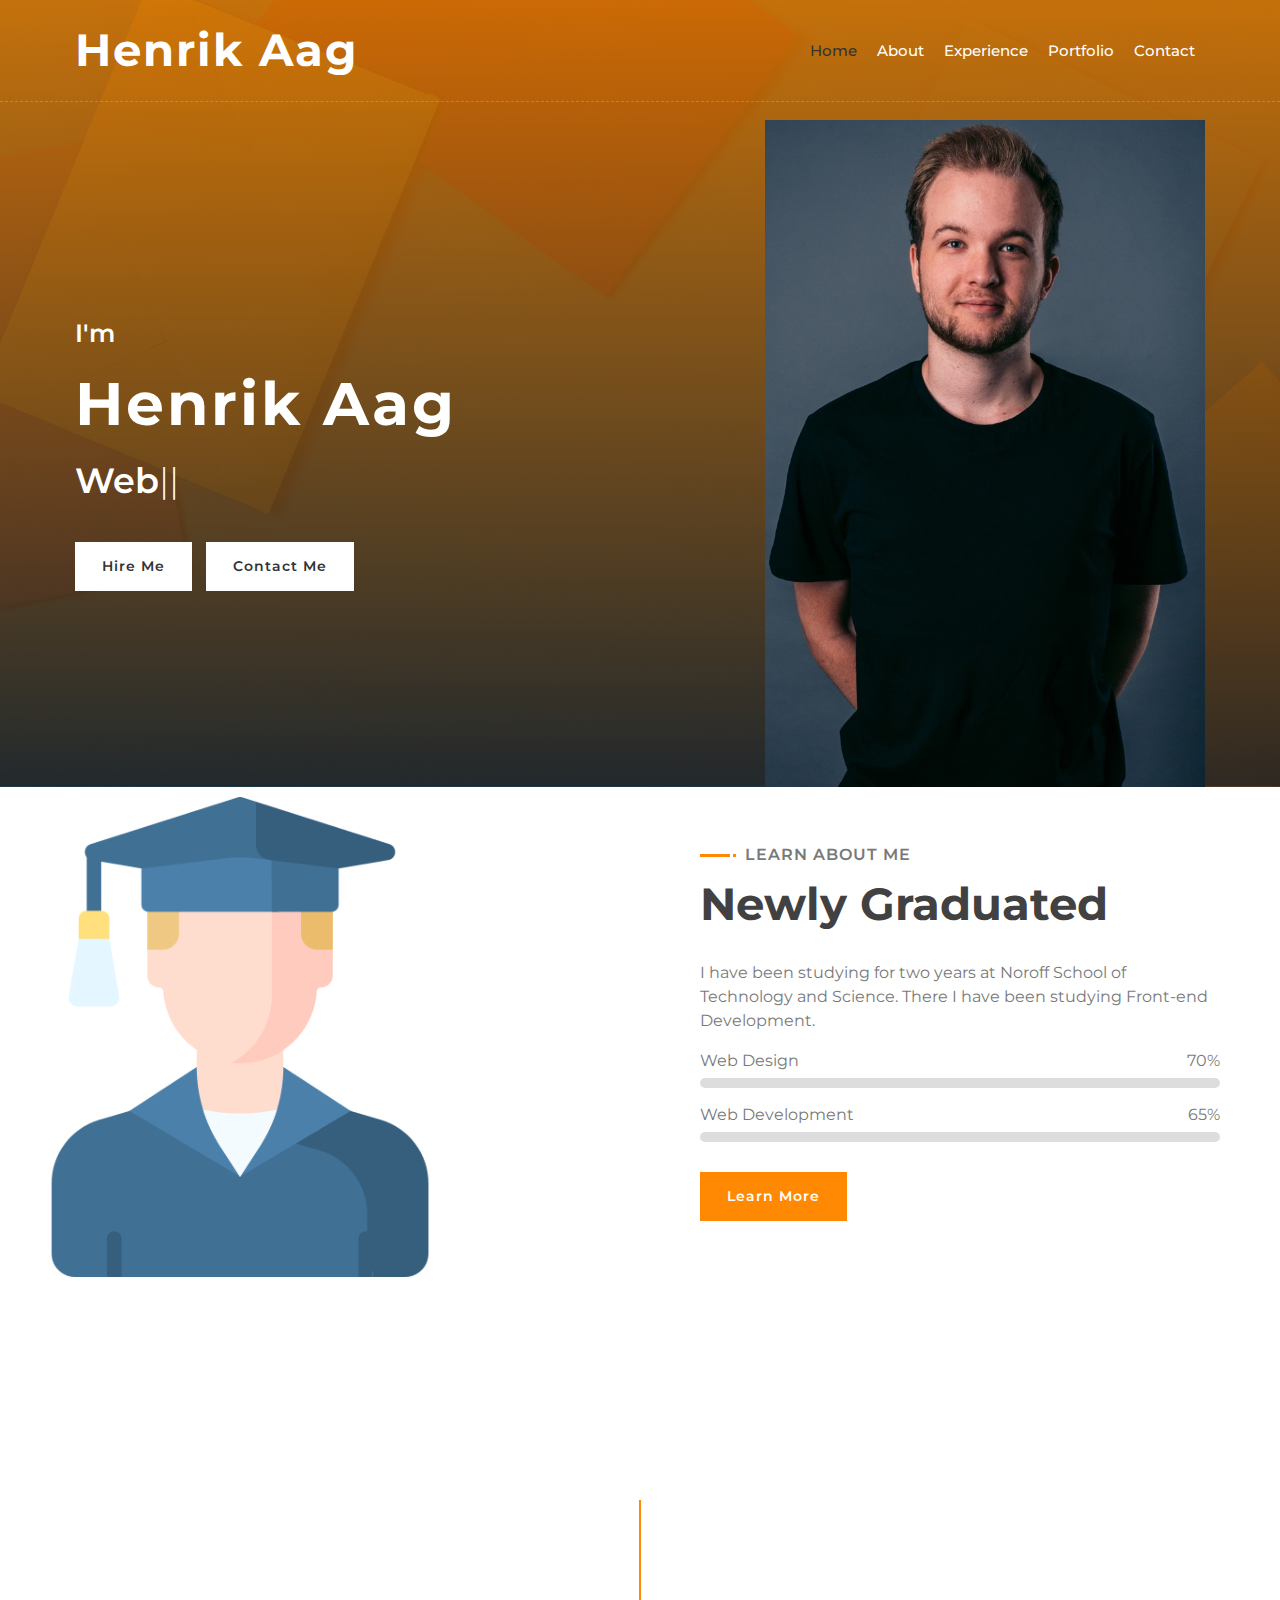
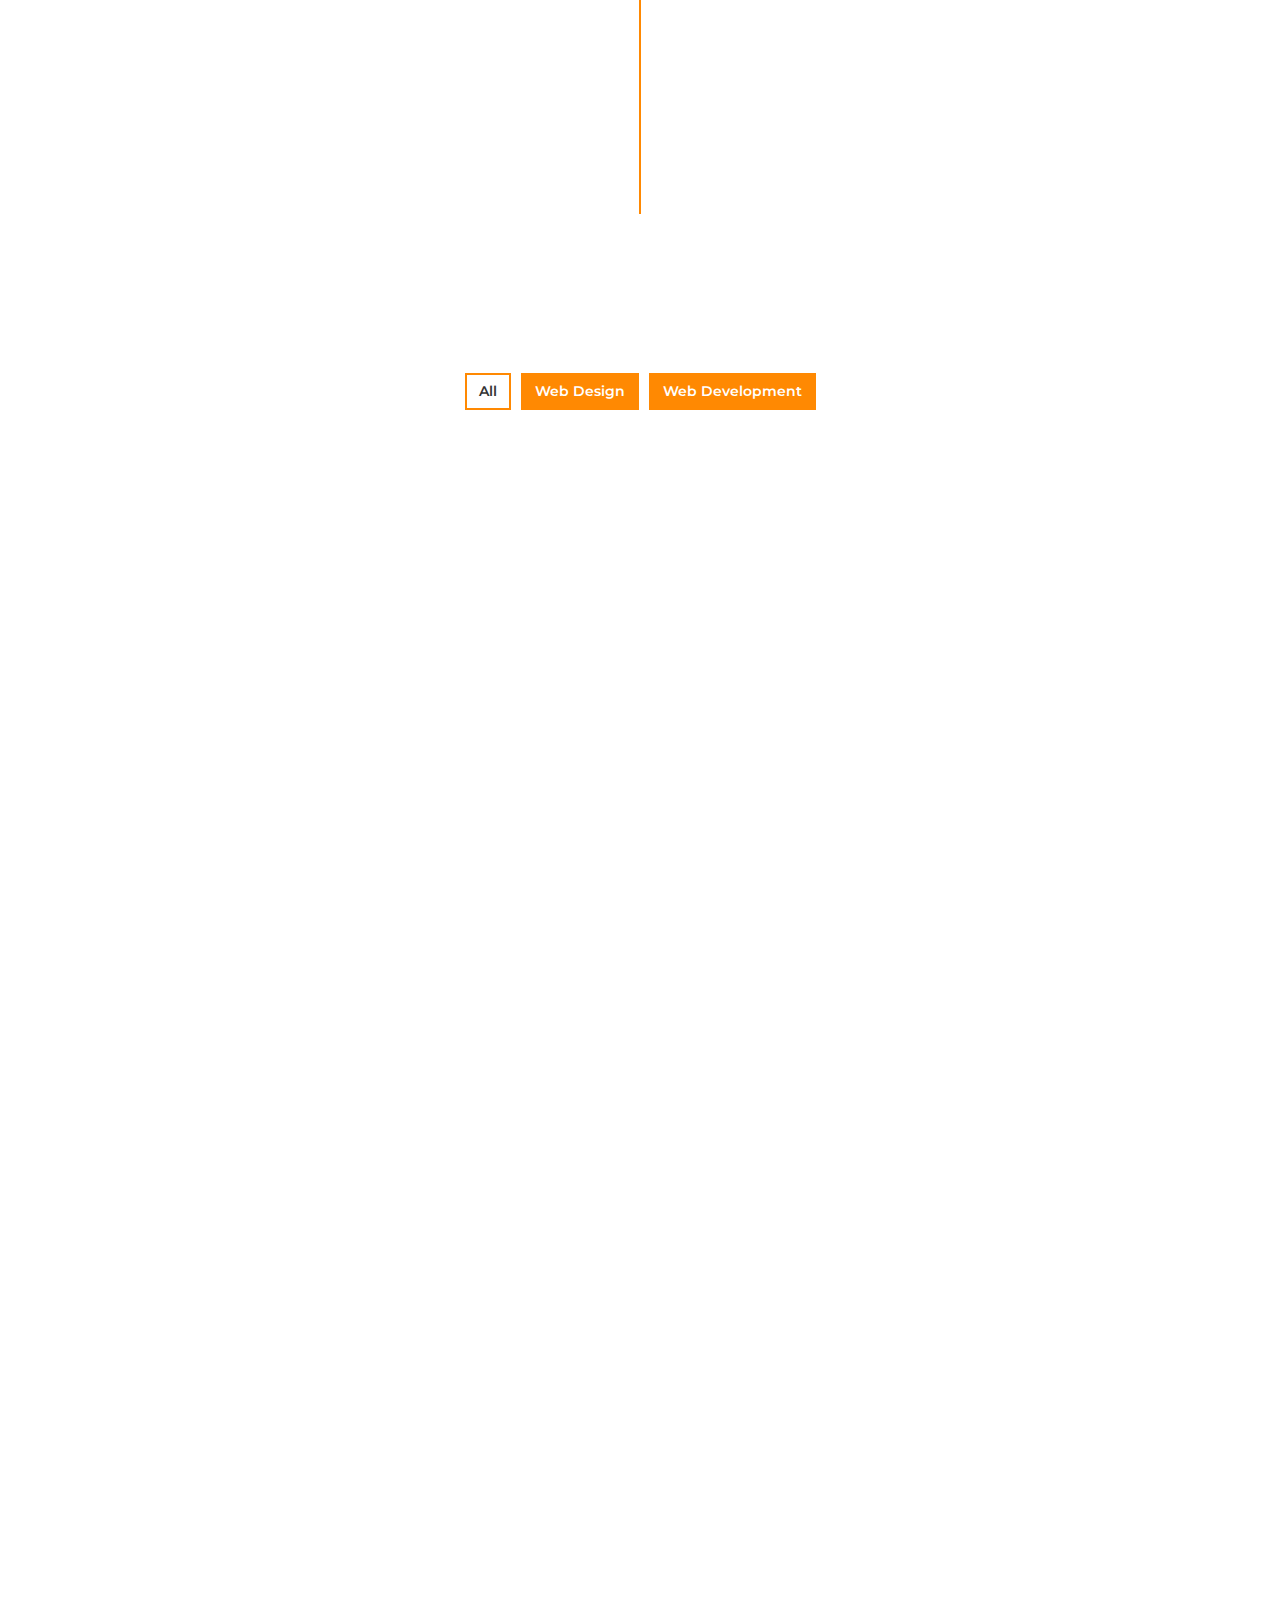
<file: index.html>
<head>
    <meta charset="utf-8">
    <title>Portfolio - Henrik Aag</title>
    <meta content="width=device-width, initial-scale=1.0" name="viewport">
    <meta content="Free Website Template" name="keywords">
    <meta content="Free Website Template" name="description">

    <!-- Favicon -->
    <link href="img/favicon.ico" rel="icon">

    <!-- Google Font -->
    <link href="https://fonts.googleapis.com/css2?family=Montserrat:wght@300;400;500;600;700&amp;display=swap" rel="stylesheet">

    <!-- CSS Libraries -->
    <link href="https://stackpath.bootstrapcdn.com/bootstrap/4.4.1/css/bootstrap.min.css" rel="stylesheet">
    <link href="https://cdnjs.cloudflare.com/ajax/libs/font-awesome/5.10.0/css/all.min.css" rel="stylesheet">
    <link href="lib/animate/animate.min.css" rel="stylesheet">
    <link href="lib/owlcarousel/assets/owl.carousel.min.css" rel="stylesheet">
    <link href="lib/lightbox/css/lightbox.min.css" rel="stylesheet">
    <link href="https://cdn.jsdelivr.net/npm/bootstrap@5.0.1/dist/css/bootstrap.min.css" rel="stylesheet" integrity="sha384-+0n0xVW2eSR5OomGNYDnhzAbDsOXxcvSN1TPprVMTNDbiYZCxYbOOl7+AMvyTG2x" crossorigin="anonymous">

    <!-- Template Stylesheet -->
    <link href="css/teststyle.css" rel="stylesheet">
</head>

<body data-spy="scroll" data-target=".navbar" data-offset="51">
    <!-- Nav Bar Start -->
    <div class="navbar navbar-expand-lg bg-light navbar-light">
        <div class="container-fluid">
            <a href="index.html" class="navbar-brand">Henrik Aag</a>
            <button type="button" class="navbar-toggler collapsed" data-toggle="collapse" data-target="#navbarCollapse" aria-expanded="false">
                <span class="navbar-toggler-icon"></span>
            </button>

            <div class="navbar-collapse justify-content-between collapse" id="navbarCollapse" style="">
                <div class="navbar-nav ml-auto">
                    <a href="#home" class="nav-item nav-link active">Home</a>
                    <a href="#about" class="nav-item nav-link">About</a>
                    <a href="#experience" class="nav-item nav-link">Experience</a>
                    <a href="#portfolio" class="nav-item nav-link">Portfolio</a>
                    <a href="#contact" class="nav-item nav-link">Contact</a>
                </div>
            </div>
        </div>
    </div>
    <!-- Nav Bar End -->


    <!-- Hero Start -->
    <div class="hero" id="home">
        <div class="container-fluid">
            <div class="row align-items-center">
                <div class="col-sm-12 col-md-6">
                    <div class="hero-content">
                        <div class="hero-text">
                            <p>I'm</p>
                            <h1>Henrik Aag</h1>
                            <h2>Front </h2><span class="typed-cursor">|</span>
                            <div class="typed-text">Web Designer, Web Developer, Front End Developer</div>
                        </div>
                        <div class="hero-btn">
                            <a class="btn" href="">Hire Me</a>
                            <a class="btn" href="">Contact Me</a>
                        </div>
                    </div>
                </div>
                <div class="col-sm-12 col-md-6 d-none d-md-block">
                    <div class="hero-image">
                        <img src="img/henrik.jpg" alt="Hero Image">
                    </div>
                </div>
            </div>
        </div>
    </div>
    <!-- Hero End -->


    <!-- About Start -->
    <div class="about wow fadeInUp" data-wow-delay="0.1s" id="about" style="visibility: visible; animation-delay: 0.1s; animation-name: fadeInUp;">
        <div class="container-fluid">
            <div class="row align-items-center">
                <div class="col-lg-6">
                    <div class="about-img">
                        <img src="img/graduated.png" alt="Image">
                    </div>
                </div>
                <div class="col-lg-6">
                    <div class="about-content">
                        <div class="section-header text-left">
                            <p>Learn About Me</p>
                            <h2>Newly Graduated</h2>
                        </div>
                        <div class="about-text">
                            <p>
                                I have been studying for two years at Noroff School of Technology and Science. There I have been studying Front-end Development.
                            </p>
                        </div>
                        <div class="skills">
                            <div class="skill-name">
                                <p>Web Design</p><p>70%</p>
                            </div>
                            <div class="progress">
                                <div class="progress-bar" role="progressbar" aria-valuenow="70" aria-valuemin="0" aria-valuemax="100"></div>
                            </div>
                            <div class="skill-name">
                                <p>Web Development</p><p>65%</p>
                            </div>
                            <div class="progress">
                                <div class="progress-bar" role="progressbar" aria-valuenow="65" aria-valuemin="0" aria-valuemax="100"></div>
                            </div>
                        </div>
                        <a class="btn" href="">Learn More</a>
                    </div>
                </div>
            </div>
        </div>
    </div>
    <!-- About End -->

    
     <!-- Experience Start -->
    <div class="experience" id="experience">
        <div class="container">
            <header class="section-header text-center wow zoomIn" data-wow-delay="0.1s" style="visibility: hidden; animation-delay: 0.1s; animation-name: none;">
                <p>My Resume</p>
                <h2>Working Experience</h2>
            </header>
            <div class="timeline">
                <div class="timeline-item left wow slideInLeft" data-wow-delay="0.1s" style="visibility: hidden; animation-delay: 0.1s; animation-name: none;">
                    <div class="timeline-text">
                        <div class="timeline-date">2019 - 2021</div>
                        <h2>Front-end Development Studies</h2>
                        <h4>Noroff School of Techonology and Sience</h4>
                        <p>
                            Studying Front-end Development for two years.
                        </p>
                    </div>
                </div>
                <div class="timeline-item right wow slideInRight" data-wow-delay="0.1s" style="visibility: hidden; animation-delay: 0.1s; animation-name: none;">
                    <div class="timeline-text">
                        <div class="timeline-date">2020 - Ongoing</div>
                        <h2>Making website for TNRL</h2>
                        <p>
                           Designing and creating a website for Norways largest Formula 1 Esports leauge.
                        </p>
                    </div>
                </div>
            </div>
        </div>
    </div>
    <!-- Job Experience End -->


    <!-- Portfolio Start -->
    <div class="portfolio" id="portfolio">
        <div class="container">
            <div class="section-header text-center wow zoomIn" data-wow-delay="0.1s" style="visibility: hidden; animation-delay: 0.1s; animation-name: none;">
                <p>My Projects</p>
            </div>
            <div class="row">
                <div class="col-12">
                    <ul id="portfolio-filter">
                        <li data-filter="*" class="filter-active">All</li>
                        <li data-filter=".filter-1">Web Design</li>
                        <li data-filter=".filter-2">Web Development</li>
                    </ul>
                </div>
            </div>
            <div class="row portfolio-container" style="position: relative; height: 1912.5px;">
                <div class="col-lg-4 col-md-6 col-sm-12 portfolio-item filter-2 wow fadeInUp" data-wow-delay="0.0s" style="position: absolute; left: 0px; top: 0px; visibility: hidden; animation-delay: 0s; animation-name: none;">
                    <div class="portfolio-wrap">
                        <div class="portfolio-img">
                            <img src="img/placeholder2.png" alt="Image">
                        </div>
                        <div class="portfolio-text">
                            <h3>Exam 2 | Holidaze Hotels</h3>
                            <a class="btn" href="/" data-lightbox="portfolio">+</a>
                        </div>
                    </div>
                </div>
                <div class="col-lg-4 col-md-6 col-sm-12 portfolio-item filter-2 wow fadeInUp" data-wow-delay="0.2s" style="position: absolute; left: 0px; top: 318px; visibility: hidden; animation-delay: 0.2s; animation-name: none;">
                    <div class="portfolio-wrap">
                        <div class="portfolio-img">
                            <img src="img/placeholder2.png" alt="Image">
                        </div>
                        <div class="portfolio-text">
                            <h3>Shadowball Website</h3>
                            <a class="btn" href="/" data-lightbox="portfolio">+</a>
                        </div>
                    </div>
                </div>
            </div>
        </div>
    </div>
    <!-- Portfolio End -->
    
    

    
    <!-- Contact Start -->
    <div class="contact wow fadeInUp" data-wow-delay="0.1s" id="contact" style="visibility: hidden; animation-delay: 0.1s; animation-name: none;">
        <div class="container-fluid">
            <div class="container">
                <div class="row align-items-center">
                    <div class="col-md-4"></div>
                    <div class="col-md-8">
                        <div class="contact-form">
                            <div id="success"></div>
                            <form name="sentMessage" id="contactForm" novalidate="novalidate">
                                <div class="control-group">
                                    <input type="text" class="form-control" id="name" placeholder="Your Name" required="required" data-validation-required-message="Please enter your name">
                                    <p class="help-block"></p>
                                </div>
                                <div class="control-group">
                                    <input type="email" class="form-control" id="email" placeholder="Your Email" required="required" data-validation-required-message="Please enter your email">
                                    <p class="help-block"></p>
                                </div>
                                <div class="control-group">
                                    <input type="text" class="form-control" id="subject" placeholder="Subject" required="required" data-validation-required-message="Please enter a subject">
                                    <p class="help-block"></p>
                                </div>
                                <div class="control-group">
                                    <textarea class="form-control" id="message" placeholder="Message" required="required" data-validation-required-message="Please enter your message"></textarea>
                                    <p class="help-block"></p>
                                </div>
                                <div>
                                    <button class="btn" type="submit" id="sendMessageButton">Send Message</button>
                                </div>
                            </form>
                        </div>
                    </div>
                </div>
            </div>
        </div>
    </div>
    <!-- Contact End -->


    <!-- Blog Start -->
    <div class="blog" id="blog">
        <div class="container">
            <div class="section-header text-center wow zoomIn" data-wow-delay="0.1s" style="visibility: hidden; animation-delay: 0.1s; animation-name: none;">
                <p>Blog Posts</p>
                <h2>Coming Soon</h2>
            </div>
            <div class="row">
                <div class="col-lg-6">
                    <div class="blog-item wow fadeInUp" data-wow-delay="0.1s" style="visibility: hidden; animation-delay: 0.1s; animation-name: none;">
                        <div class="blog-img">
                            <img src="img/placeholder.png" alt="Blog">
                        </div>
                        <div class="blog-text">
                            <h2>Lorem ipsum dolor sit amet</h2>
                            <div class="blog-meta">
                                <p><i class="far fa-user"></i>Admin</p>
                                <p><i class="far fa-list-alt"></i>Web Design</p>
                                <p><i class="far fa-calendar-alt"></i>01-Jan-2045</p>
                                <p><i class="far fa-comments"></i>5</p>
                            </div>
                            <p>
                                Lorem ipsum dolor sit amet elit. Nullam commodo mattis mi. Nullam eu erat lectus. Proin viverra risus vitae luctus. Proin ut ante, vitae sapien. Fusce sem ac erat rhoncus, ornare mattis nisl massa et eros vitae pulvin
                            </p>
                            <a class="btn" href="">Read More <i class="fa fa-angle-right"></i></a>
                        </div>
                    </div>
                </div>
                <div class="col-lg-6">
                    <div class="blog-item wow fadeInUp" data-wow-delay="0.3s" style="visibility: hidden; animation-delay: 0.3s; animation-name: none;">
                        <div class="blog-img">
                            <img src="img/placeholder.png" alt="Blog">
                        </div>
                        <div class="blog-text">
                            <h2>Lorem ipsum dolor sit amet</h2>
                            <div class="blog-meta">
                                <p><i class="far fa-user"></i>Admin</p>
                                <p><i class="far fa-list-alt"></i>Apps Design</p>
                                <p><i class="far fa-calendar-alt"></i>01-Jan-2045</p>
                                <p><i class="far fa-comments"></i>10</p>
                            </div>
                            <p>
                                Lorem ipsum dolor sit amet elit. Nullam commodo mattis mi. Nullam eu erat lectus. Proin viverra risus vitae luctus. Proin ut ante, vitae sapien. Fusce sem ac erat rhoncus, ornare mattis nisl massa et eros vitae pulvin
                            </p>
                            <a class="btn" href="">Read More <i class="fa fa-angle-right"></i></a>
                        </div>
                    </div>
                </div>
            </div>
        </div>
    </div>
    <!-- Blog End -->


    <!-- Footer Start -->
    <div class="footer wow fadeIn" data-wow-delay="0.3s" style="visibility: hidden; animation-delay: 0.3s; animation-name: none;">
        <div class="container-fluid">
            <div class="container">
                <div class="footer-info">
                    <h2>Henrik Aag</h2>
                    <div class="footer-menu">
                        <p>+47 123 45 678</p>
                        <p>placeholder@mail.com</p>
                    </div>
                    <div class="footer-social">
                        <a href="/"><i class="fab fa-twitter"></i></a>
                        <a href="/"><i class="fab fa-facebook-f"></i></a>
                        <a href="/"><i class="fab fa-youtube"></i></a>
                        <a href="/"><i class="fab fa-instagram"></i></a>
                        <a href="/"><i class="fab fa-linkedin-in"></i></a>
                    </div>
                </div>
            </div>
            <div class="container copyright">
                <p>© <a href="#">Henrik Aag</a> <br>Some components from <a href="https://htmlcodex.com">HTML Codex</a></p>
            </div>
        </div>
    </div>
    <!-- Footer End -->
    
    
    <!-- Back to top button -->
    <a href="#" class="btn back-to-top"><i class="fa fa-chevron-up"></i></a>
    
    
    <!-- Pre Loader -->
    <div id="loader" class="">
        <div class="loader"></div>
    </div>

    
    <!-- JavaScript Libraries -->
    <script src="https://code.jquery.com/jquery-3.4.1.min.js"></script>
    <script src="https://stackpath.bootstrapcdn.com/bootstrap/4.4.1/js/bootstrap.bundle.min.js"></script>
    <script src="lib/easing/easing.min.js"></script>
    <script src="lib/wow/wow.min.js"></script>
    <script src="lib/waypoints/waypoints.min.js"></script>
    <script src="lib/typed/typed.min.js"></script>
    <script src="lib/owlcarousel/owl.carousel.min.js"></script>
    <script src="lib/isotope/isotope.pkgd.min.js"></script>
    <script src="lib/lightbox/js/lightbox.min.js"></script>
    
    <!-- Contact Javascript File -->
    <script src="./js/mail/jqBootstrapValidation.min.js"></script>
    <script src="./js/mail/contact.js"></script>

    <!-- Template Javascript -->
    <script src="js/main.js"></script><style type="text/css" data-typed-js-css="true">
    .typed-cursor{
      opacity: 1;
    }
    .typed-cursor.typed-cursor--blink{
      animation: typedjsBlink 0.7s infinite;
      -webkit-animation: typedjsBlink 0.7s infinite;
              animation: typedjsBlink 0.7s infinite;
    }
    @keyframes typedjsBlink{
      50% { opacity: 0.0; }
    }
    @-webkit-keyframes typedjsBlink{
      0% { opacity: 1; }
      50% { opacity: 0.0; }
      100% { opacity: 1; }
    }
  </style>


<div id="lightboxOverlay" class="lightboxOverlay" style="display: none;"></div><div id="lightbox" class="lightbox" style="display: none;"><div class="lb-outerContainer"><div class="lb-container"><img class="lb-image" src="[data-uri]"><div class="lb-nav"><a class="lb-prev" href=""></a><a class="lb-next" href=""></a></div><div class="lb-loader"><a class="lb-cancel"></a></div></div></div><div class="lb-dataContainer"><div class="lb-data"><div class="lb-details"><span class="lb-caption"></span><span class="lb-number"></span></div><div class="lb-closeContainer"><a class="lb-close"></a></div></div></div></div></body>
</file>
<file: css/teststyle.css>
/*******************************/
/********* General CSS *********/
/*******************************/
body {
    color: #797979;
    background: #ffffff;
    font-family: 'Montserrat', sans-serif;
}

h1,
h2, 
h3, 
h4,
h5, 
h6 {
    color: #414141;
}

a {
    color: #313131;
    transition: .3s;
}

a:hover,
a:active,
a:focus {
    color: #ff8902;
    outline: none;
    text-decoration: none;
}

.btn:focus,
.form-control:focus {
    box-shadow: none;
}

.container-fluid {
    max-width: 1366px;
}

.btn {
    padding: 12px 25px;
    font-size: 14px;
    font-weight: 600;
    letter-spacing: 1px;
    color: #ffffff;
    background: #ff8902;
    border: 2px solid transparent;
    border-radius: 0;
    box-shadow: inset 0 0 0 50px #ff8902;
    transition: ease-out 0.3s;
    -webkit-transition: ease-out 0.3s;
    -moz-transition: ease-out 0.3s;
}

.btn:hover {
    color: #333333;
    background: transparent;
    box-shadow: inset 0 0 0 0 #333333;
    border-color: #333333;
}

#loader {
    position: fixed;
    top: 0;
    right: 0;
    bottom: 0;
    left: 0;
    display: flex;
    align-items: center;
    justify-content: center;
    background: #ffffff;
    opacity: 0;
    visibility: hidden;
    -webkit-transition: opacity .3s ease-out, visibility 0s linear .3s;
    -o-transition: opacity .3s ease-out, visibility 0s linear .3s;
    transition: opacity .3s ease-out, visibility 0s linear .3s;
    z-index: 999;
}

#loader.show {
    -webkit-transition: opacity .6s ease-out, visibility 0s linear 0s;
    -o-transition: opacity .6s ease-out, visibility 0s linear 0s;
    transition: opacity .6s ease-out, visibility 0s linear 0s;
    visibility: visible;
    opacity: 1;
}

#loader .loader {
    position: relative;
    width: 45px;
    height: 45px;
    border: 5px solid #dddddd;
    border-top: 5px solid #EF233C;
    border-radius: 50%;
    -webkit-animation: spin 2s linear infinite;
    animation: spin 2s linear infinite;
}

@-webkit-keyframes spin {
    0% { -webkit-transform: rotate(0deg); }
    100% { -webkit-transform: rotate(360deg); }
}

@keyframes spin {
    0% { transform: rotate(0deg); }
    100% { transform: rotate(360deg); }
}

.back-to-top {
    position: fixed;
    display: none;
    width: 44px;
    height: 44px;
    padding: 8px 0;
    text-align: center;
    line-height: 1;
    font-size: 22px;
    right: 15px;
    bottom: 15px;
    z-index: 9;
}

.back-to-top i {
    color: #ffffff;
}

.back-to-top:hover i {
    color: #414141;
}


/**********************************/
/*********** Nav Bar CSS **********/
/**********************************/
.navbar {
    position: relative;
    transition: .5s;
    z-index: 999;
}

.navbar.nav-sticky {
    position: fixed;
    top: 0;
    width: 100%;
    box-shadow: 0 2px 5px rgba(0, 0, 0, .3);
}

.navbar .navbar-brand {
    margin: 0;
    font-size: 45px;
    line-height: 0px;
    font-weight: 700;
    letter-spacing: 2px;
    transition: .5s;
    
}

.navbar .navbar-brand img {
    max-width: 100%;
    max-height: 40px;
}

.navbar .dropdown-menu {
    margin-top: 0;
    border: 0;
    border-radius: 0;
    background: #f8f9fa;
}

@media (min-width: 992px) {
    .navbar {
        position: absolute;
        width: 100%;
        padding: 30px 60px;
        background: transparent !important;
        border-bottom: 1px dashed rgba(256, 256, 256, .2);
        z-index: 9;
    }
    
    .navbar.nav-sticky {
        padding: 10px 60px;
        background: #ffffff !important;
    }
    
    .navbar .navbar-brand {
        color: #ffffff;
    }
    
    .navbar.nav-sticky .navbar-brand {
        color: #333333;
    }

    .navbar-light .navbar-nav .nav-link,
    .navbar-light .navbar-nav .nav-link:focus {
        padding: 10px 10px 8px 10px;
        color: #ffffff;
        font-size: 15px;
        font-weight: 500;
    }
    
    .navbar-light.nav-sticky .navbar-nav .nav-link,
    .navbar-light.nav-sticky .navbar-nav .nav-link:focus {
        color: #414141;
    }

    .navbar-light .navbar-nav .nav-link:hover,
    .navbar-light .navbar-nav .nav-link.active {
        color: #333333;
    }
    
    .navbar-light.nav-sticky .navbar-nav .nav-link:hover,
    .navbar-light.nav-sticky .navbar-nav .nav-link.active {
        color: #ff8902;
    }
}

@media (max-width: 991.98px) {   
    .navbar {
        padding: 15px;
        background: #ffffff !important;
    }
    
    .navbar .navbar-brand {
        color: #333333;
    }
    
    .navbar .navbar-nav {
        margin-top: 15px;
    }
    
    .navbar a.nav-link {
        padding: 5px;
    }
    
    .navbar .dropdown-menu {
        box-shadow: none;
    }
}


/*******************************/
/********** Hero CSS ***********/
/*******************************/
.hero {
    position: relative;
    width: 100%;
    margin-bottom: 45px;
    padding: 120px 0 0 0;
    overflow: hidden;
    background: linear-gradient(rgba(207, 111, 0, 0.95), rgba(36, 35, 35, 0.95)), url(../img/hero-bg.jpg);
    background-position: center;
    background-repeat: no-repeat;
    background-size: cover;
}

.hero .container-fluid {
    padding: 0;
}

.hero .hero-image {
    position: relative;
    text-align: right;
    padding-right: 75px;
}

.hero .hero-image img {
    max-width: 80%;
    max-height: 80%;
}

.hero .hero-content {
    position: relative;
    padding-left: 75px;
    display: flex;
    align-items: flex-start;
    justify-content: center;
    flex-direction: column;
}

.hero .hero-text p {
    color: #ffffff;
    font-size: 25px;
    font-weight: 600;
    margin-bottom: 15px;
}

.hero .hero-text h1 {
    color: #ffffff;
    font-size: 60px;
    font-weight: 700;
    letter-spacing: 3px;
    margin-bottom: 15px;
}

.hero .hero-text h2 {
    display: inline-block;
    margin: 0;
    height: 35px;
    color: #ffffff;
    font-size: 35px;
    font-weight: 600;
}

.hero .hero-text .typed-text {
    display: none;
}

.hero .hero-text .typed-cursor {
    font-size: 35px;
    font-weight: 300;
    color: #ffffff;
}

.hero .hero-btn .btn {
    margin-top: 35px;
    color: #333333;
    background: #ffffff;
    box-shadow: inset 0 0 0 50px #ffffff;
}

.hero .hero-btn .btn:hover {
    color: #ffffff;
    background: transparent;
    box-shadow: inset 0 0 0 0 #ffffff;
    border-color: #ffffff;
}

.hero .hero-btn .btn:first-child {
    margin-right: 10px;
}

@media (max-width: 991.98px) {
    .hero {
        padding-top: 60px;
    }
    
    .hero .hero-content {
        padding: 0 15px;
    }
    
    .hero .hero-text p {
        font-size: 20px;
    }
    
    .hero .hero-text h1 {
        font-size: 45px;
    }
    
    .hero .hero-text h2 {
        font-size: 25px;
        height: 25px;
    }
    
    .hero .hero-btn .btn {
        padding: 12px 30px;
        letter-spacing: 1px;
    }
}

@media (max-width: 767.98px) {
    .hero {
        padding-top: 60px;
        padding-bottom: 60px;
    }
    
    .hero,
    .hero .hero-text,
    .hero .hero-btn {
        width: 100%;
        text-align: center;
    }
    
    .hero .hero-text p {
        font-size: 18px;
    }
    
    .hero .hero-text h1 {
        font-size: 35px;
    }
    
    .hero .hero-text h2 {
        font-size: 22px;
        height: 22px;
    }
    
    .hero .hero-btn .btn {
        padding: 10px 15px;
        letter-spacing: 1px;
    }
}

@media (max-width: 575.98px) {
    .hero .hero-text p {
        font-size: 16px;
    }
    
    .hero .hero-text h1 {
        font-size: 30px;
    }
    
    .hero .hero-text h2 {
        font-size: 18px;
        height: 18px;
    }
    
    .hero .hero-btn .btn {
        padding: 8px 10px;
        letter-spacing: 0;
    }
}


/*******************************/
/******* Section Header ********/
/*******************************/
.section-header {
    position: relative;
    margin-bottom: 45px;
}

.section-header p {
    display: inline-block;
    margin: 0 30px;
    margin-bottom: 10px;
    padding-left: 15px;
    position: relative;
    font-size: 16px;
    font-weight: 600;
    letter-spacing: 1px;
    text-transform: uppercase;
    background: #ffffff;
}

.section-header p::before {
    position: absolute;
    content: "";
    height: 3px;
    top: 11px;
    right: 0;
    left: -30px;
    background: #ff8902;
    z-index: -1;
}

.section-header p::after {
    position: absolute;
    content: "";
    width: 3px;
    height: 3px;
    top: 11px;
    left: 3px;
    background: #ff8902;
    z-index: 1;
}

.section-header h2 {
    margin: 0;
    position: relative;
    font-size: 45px;
    font-weight: 700;
}

@media (max-width: 767.98px) {
    .section-header h2 {
        font-size: 30px;
    }
}


/*******************************/
/********** About CSS **********/
/*******************************/
.about {
    position: relative;
    width: 100%;
    margin: -45px 0 45px 0;
}

.about .col-lg-6 {
    padding: 0;
}

.about .section-header {
    margin-bottom: 30px;
}

.about .about-img {
    position: relative;
    height: 100%;
}

.about .about-img img {
    position: relative;
    width: 75%;
    height: 100%;
    object-fit: cover;
    margin-top: 10px;
}

.about .about-content {
    padding: 0 60px;
}

.about .about-text p {
    font-size: 16px;
}

.about .skills {
    margin-bottom: 30px;
}

.about .skill-name {
    margin-top: 15px;
}

.about .skill-name p {
    display: inline-block;
    margin-bottom: 5px;
    font-size: 16px;
    font-weight: 400;
}

.about .skill-name p:last-child {
    float: right;
}

.about .progress {
    height: 10px;
    border-radius: 10px;
    background: #dddddd;
}

.about .progress .progress-bar {
    width: 0px;
    background: #ff8902;
    border-radius: 10px;
    transition: 2s;
}

.about .about-text a.btn {
    margin-top: 15px;
}

@media (max-width: 991.98px) {
    .about .about-content {
        padding: 45px 15px 0 15px;
    }

    .about-img img {
        display: none;
    }
}


/*******************************/
/******* Experience CSS ********/
/*******************************/
.experience {
    position: relative;
    padding: 45px 0 15px 0;
}

.experience .timeline {
    position: relative;
    width: 100%;
}

.experience .timeline::after {
    content: '';
    position: absolute;
    width: 2px;
    background: #ff8902;
    top: 0;
    bottom: 0;
    left: 50%;
    margin-left: -1px;
}

.experience .timeline .timeline-item {
    position: relative;
    background: inherit;
    width: 50%;
    margin-bottom: 30px;
}

.experience .timeline .timeline-item.left {
    left: 0;
    padding-right: 30px;
}

.experience .timeline .timeline-item.right {
    left: 50%;
    padding-left: 30px;
}

.experience .timeline .timeline-item::after {
    content: '';
    position: absolute;
    width: 16px;
    height: 16px;
    top: 48px;
    right: -8px;
    background: #ffffff;
    border: 2px solid #ff8902;
    border-radius: 16px;
    z-index: 1;
}

.experience .timeline .timeline-item.right::after {
    left: -8px;
}

.experience .timeline .timeline-item::before {
  content: '';
  position: absolute;
  width: 0;
  height: 0;
  top: 46px;
  right: 10px;
  z-index: 1;
  border: 10px solid;
  border-color: transparent transparent transparent #dddddd;
}

.experience .timeline .timeline-item.right::before {
  left: 10px;
  border-color: transparent #dddddd transparent transparent;
}

.experience .timeline .timeline-date {
    position: absolute;
    width: 100%;
    top: 44px;
    font-size: 16px;
    font-weight: 600;
    color: #ff8902;
    text-transform: uppercase;
    letter-spacing: 1px;
    z-index: 1;
}

.experience .timeline .timeline-item.left .timeline-date {
    text-align: left;
    left: calc(100% + 55px);
}

.experience .timeline .timeline-item.right .timeline-date {
    text-align: right;
    right: calc(100% + 55px);
}

.experience .timeline .timeline-text {
    padding: 30px;
    background: #ffffff;
    position: relative;
    border-right: 5px solid #dddddd;
    box-shadow: 0 0 60px rgba(0, 0, 0, .08);
}

.experience .timeline .timeline-item.right .timeline-text {
    border-right: none;
    border-left: 5px solid #dddddd;
}

.experience .timeline .timeline-text h2 {
    margin: 0 0 5px 0;
    font-size: 22px;
    font-weight: 600;
}

.experience .timeline .timeline-text h4 {
    margin: 0 0 10px 0;
    font-size: 16px;
    font-style: italic;
    font-weight: 400;
}

.experience .timeline .timeline-text p {
    margin: 0;
    font-size: 16px;
}

@media (max-width: 767.98px) {
    .experience .timeline::after {
        left: 8px;
    }

    .experience .timeline .timeline-item {
        width: 100%;
        padding-left: 38px;
    }
    
    .experience .timeline .timeline-item.left {
        padding-right: 0;
    }
    
    .experience .timeline .timeline-item.right {
        left: 0%;
        padding-left: 38px;
    }

    .experience .timeline .timeline-item.left::after, 
    .experience .timeline .timeline-item.right::after {
        left: 0;
    }
    
    .experience .timeline .timeline-item.left::before,
    .experience .timeline .timeline-item.right::before {
        left: 18px;
        border-color: transparent #dddddd transparent transparent;
    }
    
    .experience .timeline .timeline-item.left .timeline-date,
    .experience .timeline .timeline-item.right .timeline-date {
        position: relative;
        top: 0;
        right: auto;
        left: 0;
        text-align: left;
        margin-bottom: 10px;
    }
    
    .experience .timeline .timeline-item.left .timeline-text,
    .experience .timeline .timeline-item.right .timeline-text {
        border-right: none;
        border-left: 5px solid #dddddd;
    }
}



/*******************************/
/******** Portfolio CSS ********/
/*******************************/
.portfolio {
    position: relative;
    padding: 45px 0 15px 0;
}

.portfolio #portfolio-filter {
    padding: 0;
    margin: -15px 0 25px 0;
    list-style: none;
    font-size: 0;
    text-align: center;
}

.portfolio #portfolio-filter li {
    cursor: pointer;
    display: inline-block;
    margin: 5px;
    padding: 6px 12px;
    font-size: 14px;
    font-weight: 600;
    color: #ffffff;
    background: #ff8902;
    border: 2px solid transparent;
    border-radius: 0;
    box-shadow: inset 0 0 0 50px #ff8902;
    transition: ease-out 0.3s;
    -webkit-transition: ease-out 0.3s;
    -moz-transition: ease-out 0.3s;
}

.portfolio #portfolio-filter li:hover,
.portfolio #portfolio-filter li.filter-active {
    color: #333333;
    background: transparent;
    box-shadow: inset 0 0 0 0 #ff8902;
    border-color: #ff8902;
}

.portfolio .portfolio-item {
    position: relative;
}

.portfolio .portfolio-wrap {
    position: relative;
    width: 100%;
}

.portfolio .portfolio-img {
    position: relative;
    overflow: hidden;
}

.portfolio .portfolio-img img {
    position: relative;
    width: 100%; 
    height: 100%; 
    object-fit: cover;
    transform: scale(1.1);
    transition: .5s;
}

.portfolio .portfolio-item:hover img {
    margin-left: 15px;
}

.portfolio .portfolio-text {
    position: relative;
    height: 60px;
    width: calc(100% - 30px);
    margin: -30px 15px 30px 15px;
    display: flex;
    align-items: center;
    background: #ffffff;
    box-shadow: 0 0 15px rgba(0, 0, 0, .12);
}

.portfolio .portfolio-text h3 {
    width: calc(100% - 70px);
    font-size: 18px;
    font-weight: 600;
    margin: 0 0 0 15px;
    white-space: nowrap;
    overflow: hidden;
}

.portfolio .portfolio-text a.btn {
    width: 50px;
    height: 50px;
    padding: 0 0 2px 1px;
    display: flex;
    align-items: center;
    justify-content: center;
    font-size: 45px;
    font-weight: 100;
}

.portfolio .portfolio-item:hover a.btn {
    color: #333333;
    background: transparent;
    box-shadow: inset 0 0 0 0 #ff8902;
    border-color: #ff8902;
}

/*******************************/
/********* Contact CSS *********/
/*******************************/
.contact {
    position: relative;
    width: 100%;
    margin: 45px 0;
    background: #ff8902;
}

.contact .container-fluid {
    background: url(../img/henrik.jpg) left center no-repeat;
    background-size: contain;
}

.contact .contact-form {
    position: relative;
    padding: 90px 0 90px 45px;
    background: #ff8902;
}

.contact .contact-form input {
    color: #ffffff;
    padding: 15px 0;
    background: none;
    border-radius: 0;
    border: none;
    border-bottom: 1px solid rgba(256, 256, 256, .5);
}

.contact .contact-form textarea {
    color: #ffffff;
    height: 90px;
    padding: 15px 0;
    background: none;
    border-radius: 0;
    border: none;
    border-bottom: 1px solid rgba(256, 256, 256, .5);
}

.contact .contact-form .form-control::placeholder {
    color: #ffffff;
    opacity: 1;
}

.contact .contact-form .form-control:-ms-input-placeholder,
.contact .contact-form .form-control::-ms-input-placeholder {
    color: #ffffff;
}

.contact .contact-form .btn {
    margin-top: 35px;
    color: #333333;
    background: #ffffff;
    box-shadow: inset 0 0 0 50px #ffffff;
}

.contact .contact-form .btn:hover {
    color: #ffffff;
    background: transparent;
    box-shadow: inset 0 0 0 0 #ffffff;
    border-color: #ffffff;
}

.contact .help-block ul {
    margin: 0;
    padding: 0;
    list-style-type: none;
    font-size: 14px;
    font-style: italic;
    color: #ffffff;
}

@media (max-width: 767.98px) {
    .contact .container-fluid {
        background: none;
    }
    
    .contact .contact-form {
        padding: 90px 0;
    }
}


/*******************************/
/*********** Blog CSS **********/
/*******************************/
.blog {
    position: relative;
    width: 100%;
    padding: 45px 0 15px 0;
}

.blog .blog-item {
    position: relative;
    margin-bottom: 30px;
}

.blog .blog-img {
    position: relative;
    width: 100%;
    overflow: hidden;
}

.blog .blog-img img {
    width: 100%;
    transition: .5s;
}

.blog .blog-item:hover img {
    transform: scale(1.1);
}

.blog .blog-text {
    position: relative;
    padding: 30px;
    border-right: 1px solid rgba(0, 0, 0, .07);
    border-bottom: 1px solid rgba(0, 0, 0, .07);
    border-left: 1px solid rgba(0, 0, 0, .07);
}

.blog .blog-text h2 {
    font-size: 25px;
    font-weight: 600;
}

.blog .blog-text p {
    margin-bottom: 10px;
}

.blog .blog-item a.btn {
    margin-top: 10px;
    padding: 8px 15px;
}

.blog .blog-item a.btn i {
    margin-left: 5px;
}

.blog .blog-meta {
    position: relative;
    display: flex;
    margin-bottom: 15px;
}

.blog .blog-meta p {
    margin: 0 10px 0 0;
    font-size: 13px;
}

.blog .blog-meta i {
    color: #414141;
    margin-right: 5px;
}

.blog .blog-meta p:last-child {
    margin: 0;
}


/*******************************/
/********* Footer CSS **********/
/*******************************/
.footer {
    position: relative;
    margin-top: 45px;
    background: #ff8902;
}

.footer .container-fluid {
    padding: 60px 0 0 0;
}

.footer .footer-info {
    position: relative;
    width: 100%;
    text-align: center;
}

.footer .footer-info h2 {
    margin-bottom: 20px;
    font-size: 30px;
    font-weight: 700;
    color: #ffffff;
}

.footer .footer-info h3 {
    margin-bottom: 25px;
    font-size: 22px;
    font-weight: 600;
    color: #ffffff;
}

.footer .footer-menu {
    width: 100%;
    display: flex;
    justify-content: center;
}

.footer .footer-menu p {
    color: #ffffff;
    font-size: 22px;
    font-weight: 600;
    line-height: 20px;
    padding: 0 15px;
    border-right: 1px solid #ffffff;
}

.footer .footer-menu p:last-child {
    border: none;
}

.footer .footer-social {
    position: relative;
    margin-top: 15px;
}

.footer .footer-social a {
    display: inline-block;
}

.footer .footer-social a i {
    margin-right: 15px;
    font-size: 20px;
    color: #ffffff;
    transition: .3s;
}

.footer .footer-social a:last-child i {
    margin: 0;
}

.footer .footer-social a:hover i {
    color: #414141;
}

.footer .copyright {
    position: relative;
    text-align: center;
    margin-top: 30px;
    padding-top: 25px;
    padding-bottom: 25px;
}

.footer .copyright::before {
    position: absolute;
    content: "";
    width: 50%;
    height: 1px;
    top: 0;
    left: 25%;
    background: rgba(256, 256, 256, .2);
}

.footer .copyright p {
    margin: 0;
    color: #ffffffa9;
}

.footer .copyright .col-md-6:last-child p {
    text-align: right;
}

.footer .copyright p a {
    color: #ffffff94;
    font-weight: 600;
}

.footer .copyright p a:hover {
    color: #414141;
}

@media (max-width: 575.98px) {
    .footer .footer-info h2 {
        margin-bottom: 20px;
        font-size: 20px;
        font-weight: 600;
    }

    .footer .footer-info h3 {
        margin-bottom: 20px;
        font-size: 16px;
    }

    .footer .footer-menu p {
        font-size: 16px;
        line-height: 16px;
        padding: 0 5px;
    }
}
</file>
